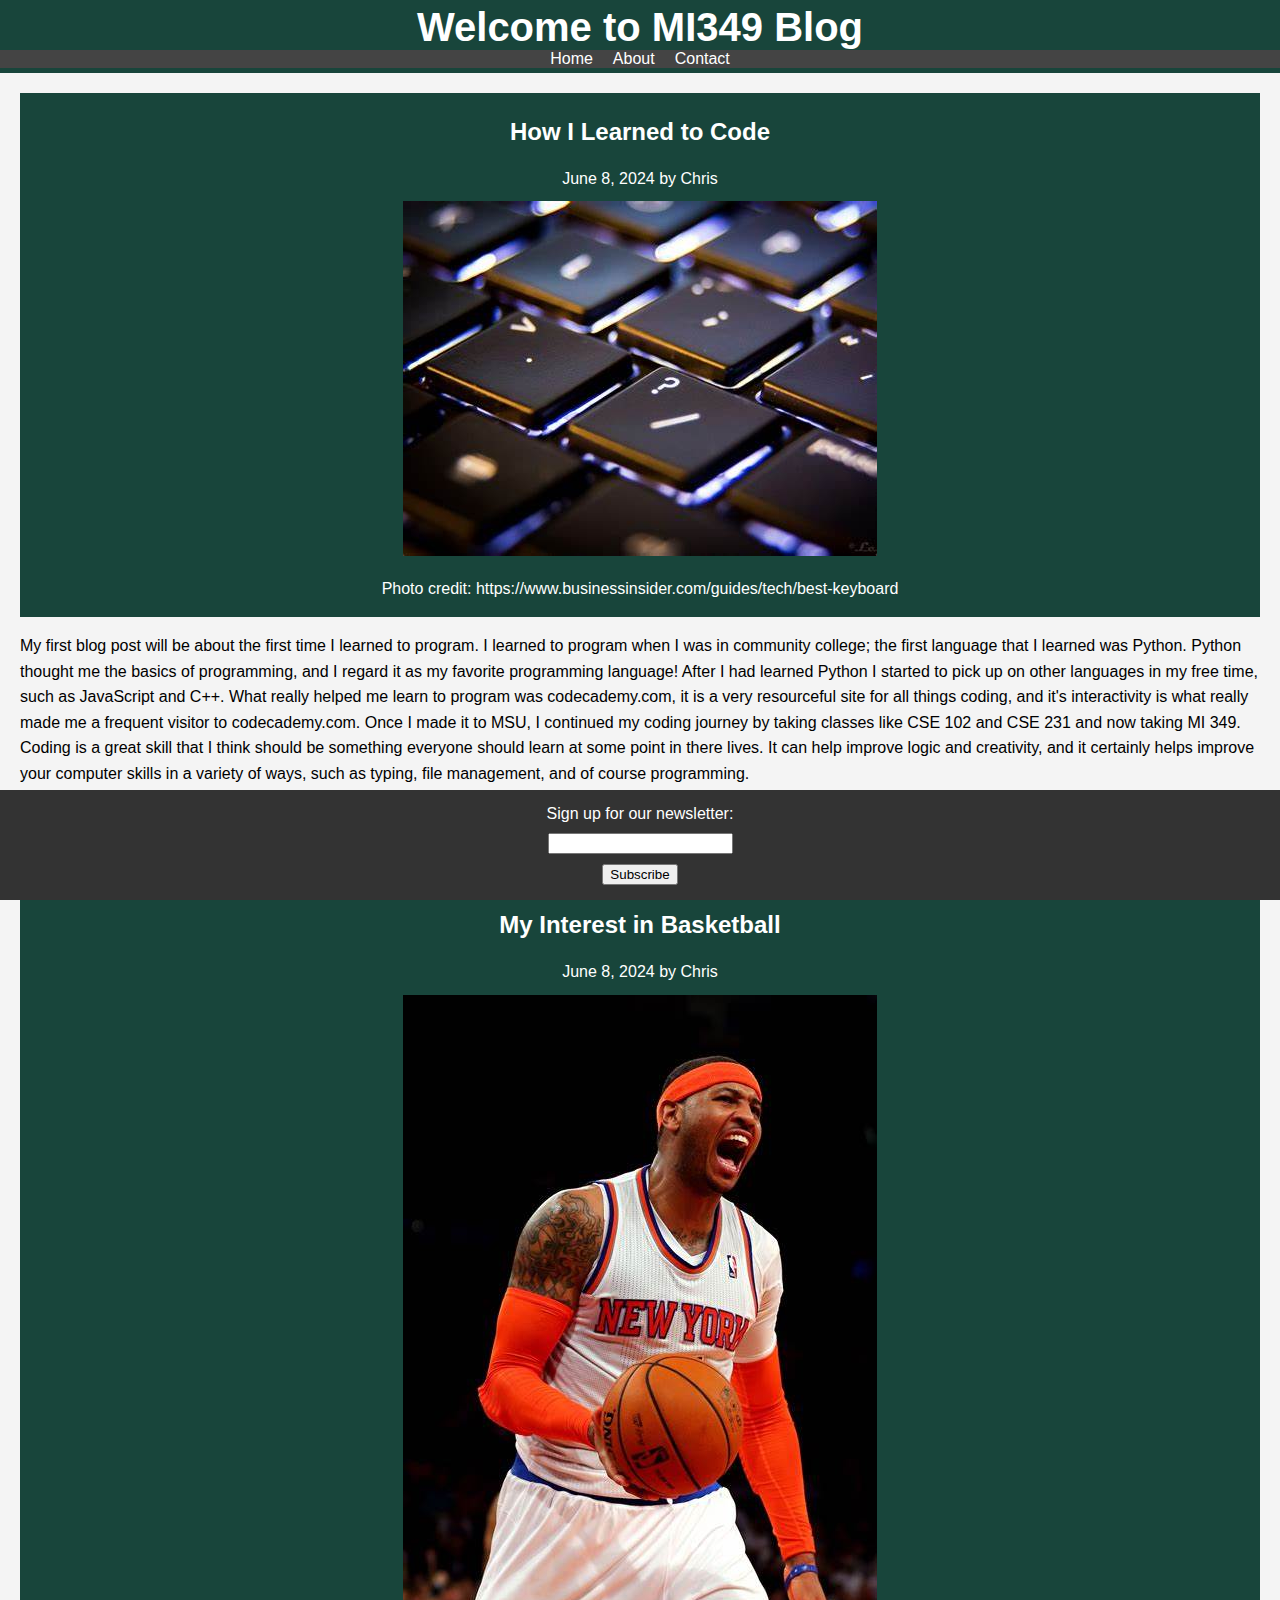
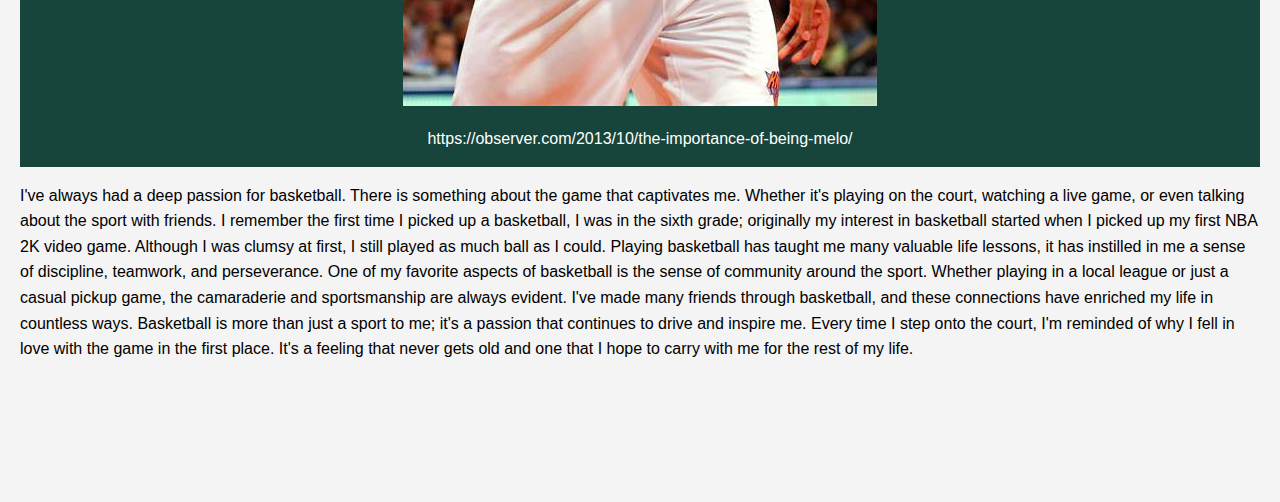
<file: mi349_blog/index.html>
<!DOCTYPE html>

<html lang="en">
    <head>
        <meta charset="utf-8" />
        <meta name="viewport" content="width=device-width, initial-scale=1.0">
        <meta http-equiv="X-UA-Compatible" content="ie=edge">
        <title>Hello World</title>
        <link rel="stylesheet" href="style.css">
    </head>
    <body>
        <header>
            <h1>Welcome to MI349 Blog</h1>
            <nav>
                <ul>
                    <li><a href="index.html">Home</a></li>
                    <li><a href="about.html">About</a></li>
                    <li><a href="contact.html">Contact</a></li>
                </ul>
            </nav>
        </header>
        <main>
            <article>
                <header>
                    <h2>How I Learned to Code</h2>
                    <p><time datetime="2024-06-08">June 8, 2024</time> by <span>Chris</span></p>
                    <img src="photos/keyboard.jpg" alt="Keyboard">
                    <p>Photo credit: https://www.businessinsider.com/guides/tech/best-keyboard</p>
                </header>
                <p>My first blog post will be about the first time I learned to program. I learned to program when I was in community college; the first language that I learned was Python. Python thought me the basics of programming, and I regard it as my favorite programming language! After I had learned Python I started to pick up on other languages in my free time, such as JavaScript and C++. What really helped me learn to program was codecademy.com, it is a very resourceful site for all things coding, and it's interactivity is what really made me a frequent visitor to codecademy.com. Once I made it to MSU, I continued my coding journey by taking classes like CSE 102 and CSE 231 and now taking MI 349. Coding is a great skill that I think should be something everyone should learn at some point in there lives. It can help improve logic and creativity, and it certainly helps improve your computer skills in a variety of ways, such as typing, file management, and of course programming.</p>
                <table>
                    <thead>
                        <tr>
                            <th>Necessities To Code</th>
                            <th>Cost</th>
                            <th>Where To Buy</th>
                        </tr>
                    </thead>
                    <tbody>
                        <tr>
                            <td>Computer</td>
                            <td>$400+</td>
                            <td>Amazon</td>
                        </tr>
                        <tr>
                            <td>Keyboard</td>
                            <td>$14.99</td>
                            <td>Best Buy</td>
                        </tr>
                        <tr>
                            <td>Mouse</td>
                            <td>$4.99</td>
                            <td>Target</td>
                        </tr>
                    </tbody>
                </table>
            </article>
            <article>
                <header>
                    <h2>My Interest in Basketball</h2>
                    <p><time datetime="2024-06-08">June 8, 2024</time> by <span>Chris</span></p>
                    <img src="photos/Carmelo-Anthony.jpg" alt="My favorite player">
                    <p>https://observer.com/2013/10/the-importance-of-being-melo/</p>
                </header>
                <p>I've always had a deep passion for basketball. There is something about the game that captivates me. Whether it's playing on the court, watching a live game, or even talking about the sport with friends. I remember the first time I picked up a basketball, I was in the sixth grade; originally my interest in basketball started when I picked up my first NBA 2K video game. Although I was clumsy at first, I still played as much ball as I could. Playing basketball has taught me many valuable life lessons, it has instilled in me a sense of discipline, teamwork, and perseverance. One of my favorite aspects of basketball is the sense of community around the sport. Whether playing in a local league or just a casual pickup game, the camaraderie and sportsmanship are always evident. I've made many friends through basketball, and these connections have enriched my life in countless ways. Basketball is more than just a sport to me; it's a passion that continues to drive and inspire me. Every time I step onto the court, I'm reminded of why I fell in love with the game in the first place. It's a feeling that never gets old and one that I hope to carry with me for the rest of my life. </p>
            </article>
        </main>
        <footer>
            <form action="#" method="post">
                <label for="email">Sign up for our newsletter:</label>
                <input type="email" id="email" name="email" required>
                <button type="submit">Subscribe</button>
            </form>
        </footer>
    </body>
</html>
</file>
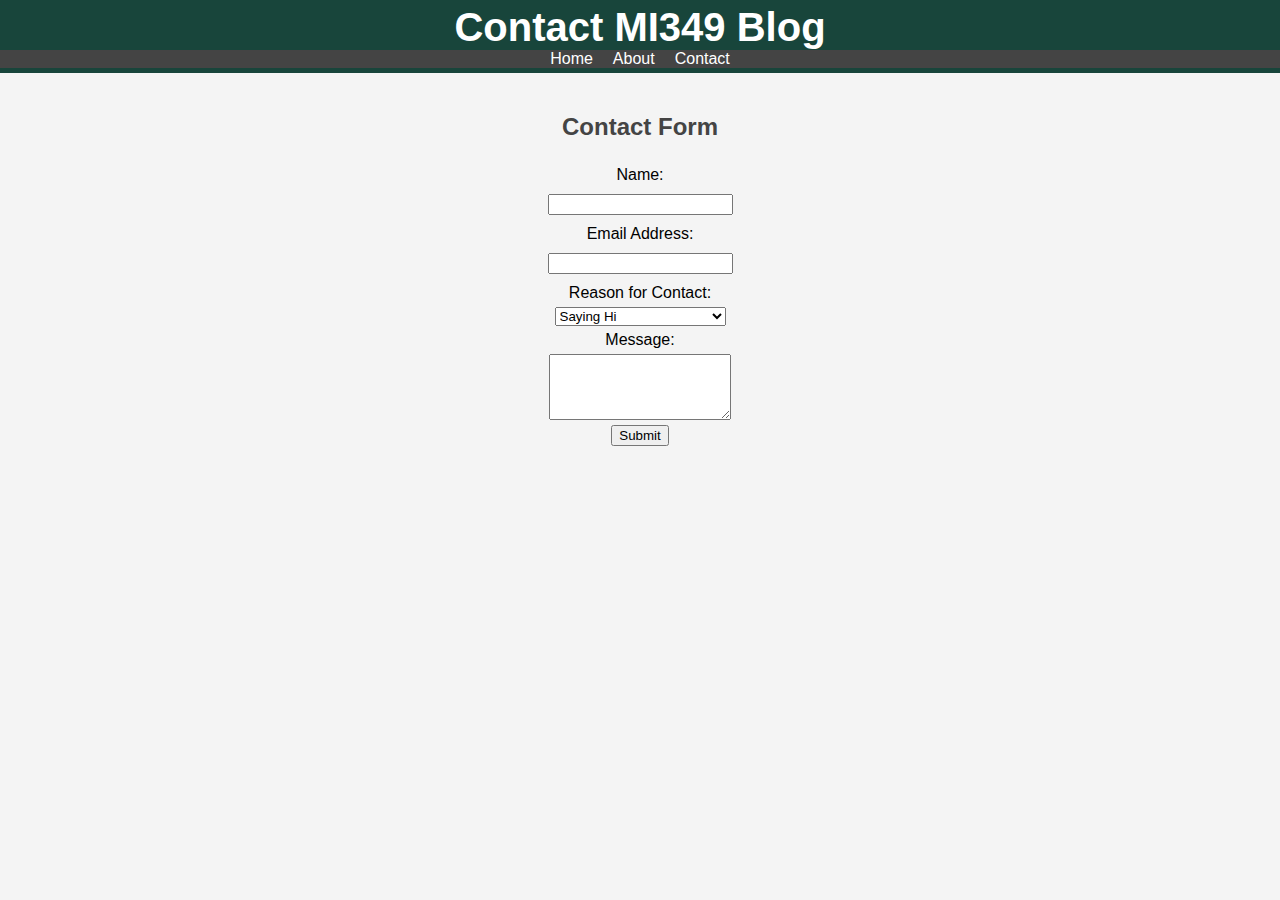
<file: mi349_blog/contact.html>
<!DOCTYPE html>

<html lang="en">
    <head>
        <meta charset="utf-8" />
        <meta name="viewport" content="width=device-width, initial-scale=1.0">
        <meta http-equiv="X-UA-Compatible" content="ie=edge">
        <title>Hello World</title>
        <link rel="stylesheet" href="style.css">
    </head>
    <body>
        <header>
            <h1>Contact MI349 Blog</h1>
            <nav>
                <ul>
                    <li><a href="index.html">Home</a></li>
                    <li><a href="about.html">About</a></li>
                    <li><a href="contact.html">Contact</a></li>
                </ul>
            </nav>
        </header>
        <main>
            <h2 class="contact">Contact Form</h2>
            <form action="#" method="post">
                <label for="name">Name:</label>
                <input type="text" name="name" required>
                <label for="email">Email Address:</label>
                <input type="email" name="email" required>
                <label for="reason">Reason for Contact:</label>
                <select id="reason" name="reason">
                    <option value="hi">Saying Hi</option>
                    <option value="Inquiries">Inquiries</option>
                    <option value="interview">Interested in an Interview</option>
                </select>
                <label for="message">Message:</label>
                <textarea id="message" name="message" rows="4" required></textarea>
                <button type="submit">Submit</button>
            </form>

    </body>
</html>
</file>
<file: mi349_blog/style.css>
body {
    background-color: #f4f4f4;
    font-family: 'Arial', sans-serif;
    margin: 0;
    padding: 0;
}

header {
    background-color: #18453b;
    color: #fff;
    padding: 5px 0;
    text-align: center;
}

header h1 {
    margin: 0;
    font-size: 2.5em;
}

nav ul {
    list-style: none;
    padding: 0;
    margin: 0;
    display: flex;
    justify-content: center;
    background-color: #444;
}

nav ul li {
    margin: 0 10px;
}

nav ul li a {
    color: #fff;
    text-decoration: none;
}

main {
    padding: 20px;
}

h2 {
    color: #ffffff;
}

.contact {
    text-align: center;
    color: #444;
}

.about {
    text-align: center;
    color: #444;
}

p {
    line-height: 1.6;
    margin-bottom: 10px;
}

footer {
    background-color: #333;
    color: #fff;
    text-align: center;
    padding: 10px 0;
    position: sticky;
    bottom: 0;
    width: 100%;
}

form {
    display: flex;
    flex-direction: column;
    align-items: center;
}

form label, form input, form button {
    margin: 5px 0;
}

.container {
    display: flex;
    flex-wrap: wrap;
}

.container .column {
    flex: 1;
    padding: 10px;
}

#sidebar {
    position: sticky;
    top: 0;
}

#main-content {
    flex: 3;
    padding: 10px;
}

.image-caption {
    float: right;
    margin: 0 0 10px 10px;
}

form .flex-container {
    display: flex;
    flex-direction: column;
    align-items: stretch;
}

form .flex-container label, form .flex-container input {
    flex: 1;
}

@media (max-width: 600px) {
    nav ul {
        flex-direction: column;
    }

    .container {
        flex-direction: column;
    }

    form .flex-container {
        flex-direction: column;
    }
}
</file>
